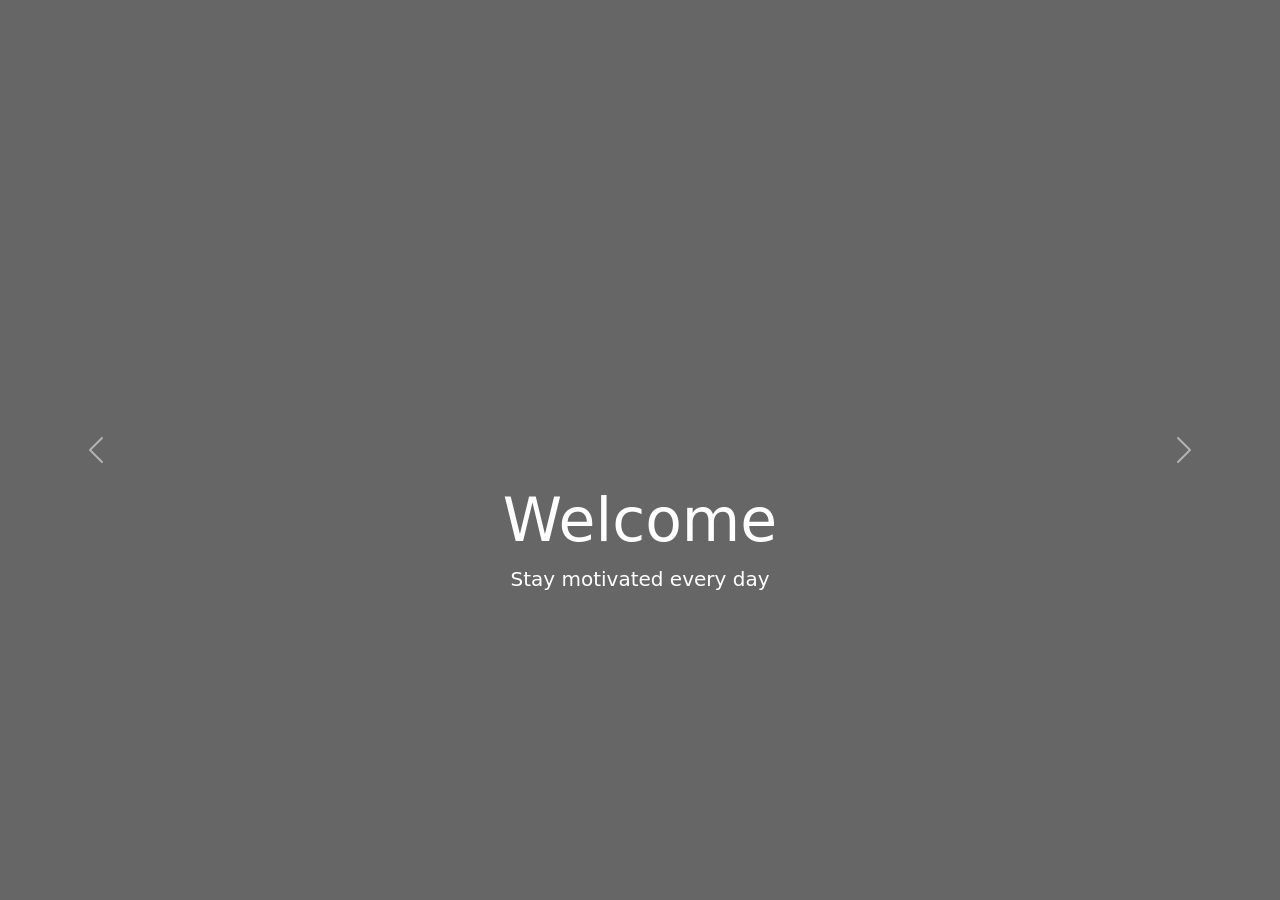
<file: index-ai.html>
<!DOCTYPE html>
<html lang="en">
<head>
<meta charset="UTF-8">
<meta name="viewport" content="width=device-width, initial-scale=1.0">

<title>Advanced Video Carousel</title>

<link href="https://cdn.jsdelivr.net/npm/bootstrap@5.3.0/dist/css/bootstrap.min.css" rel="stylesheet">

<style>
.carousel-item {
    height: 100vh;
    position: relative;
}

/* Video */
.carousel-item video {
    position: absolute;
    width: 100%;
    height: 100%;
    object-fit: cover;
}

/* Dark overlay */
.carousel-item::after {
    content: "";
    position: absolute;
    width: 100%;
    height: 100%;
    background: rgba(0,0,0,0.6);
}

/* Caption */
.carousel-caption {
    z-index: 2;
    bottom: 30%;
    text-align: center;
}

/* Animation */
.carousel-caption h1 {
    font-size: 60px;
    animation: zoomIn 1.2s ease;
}

.carousel-caption p {
    font-size: 20px;
    animation: fadeUp 2s ease;
}

/* Keyframes */
@keyframes zoomIn {
    from { transform: scale(0.5); opacity: 0; }
    to { transform: scale(1); opacity: 1; }
}

@keyframes fadeUp {
    from { transform: translateY(50px); opacity: 0; }
    to { transform: translateY(0); opacity: 1; }
}
</style>
</head>

<body>

<div id="carouselExample" class="carousel slide" data-bs-ride="carousel">

<div class="carousel-inner">

<!-- VIDEO 1 -->
<div class="carousel-item active" data-bs-interval="120000"> <!-- 2 minutes -->
    <video autoplay muted loop>
        <source src="https://www.w3schools.com/html/mov_bbb.mp4" type="video/mp4">
    </video>
    <div class="carousel-caption">
        <h1>Welcome</h1>
        <p>Stay motivated every day</p>
    </div>
</div>

<!-- VIDEO 2 -->
<div class="carousel-item" data-bs-interval="120000">
    <video autoplay muted loop>
        <source src="https://www.w3schools.com/html/movie.mp4" type="video/mp4">
    </video>
    <div class="carousel-caption">
        <h1>Success</h1>
        <p>Work hard, dream big</p>
    </div>
</div>

</div>

<!-- Controls -->
<button class="carousel-control-prev" type="button" data-bs-target="#carouselExample" data-bs-slide="prev">
<span class="carousel-control-prev-icon"></span>
</button>

<button class="carousel-control-next" type="button" data-bs-target="#carouselExample" data-bs-slide="next">
<span class="carousel-control-next-icon"></span>
</button>

</div>

<script src="https://cdn.jsdelivr.net/npm/bootstrap@5.3.0/dist/js/bootstrap.bundle.min.js"></script>

</body>
</html>
</file>
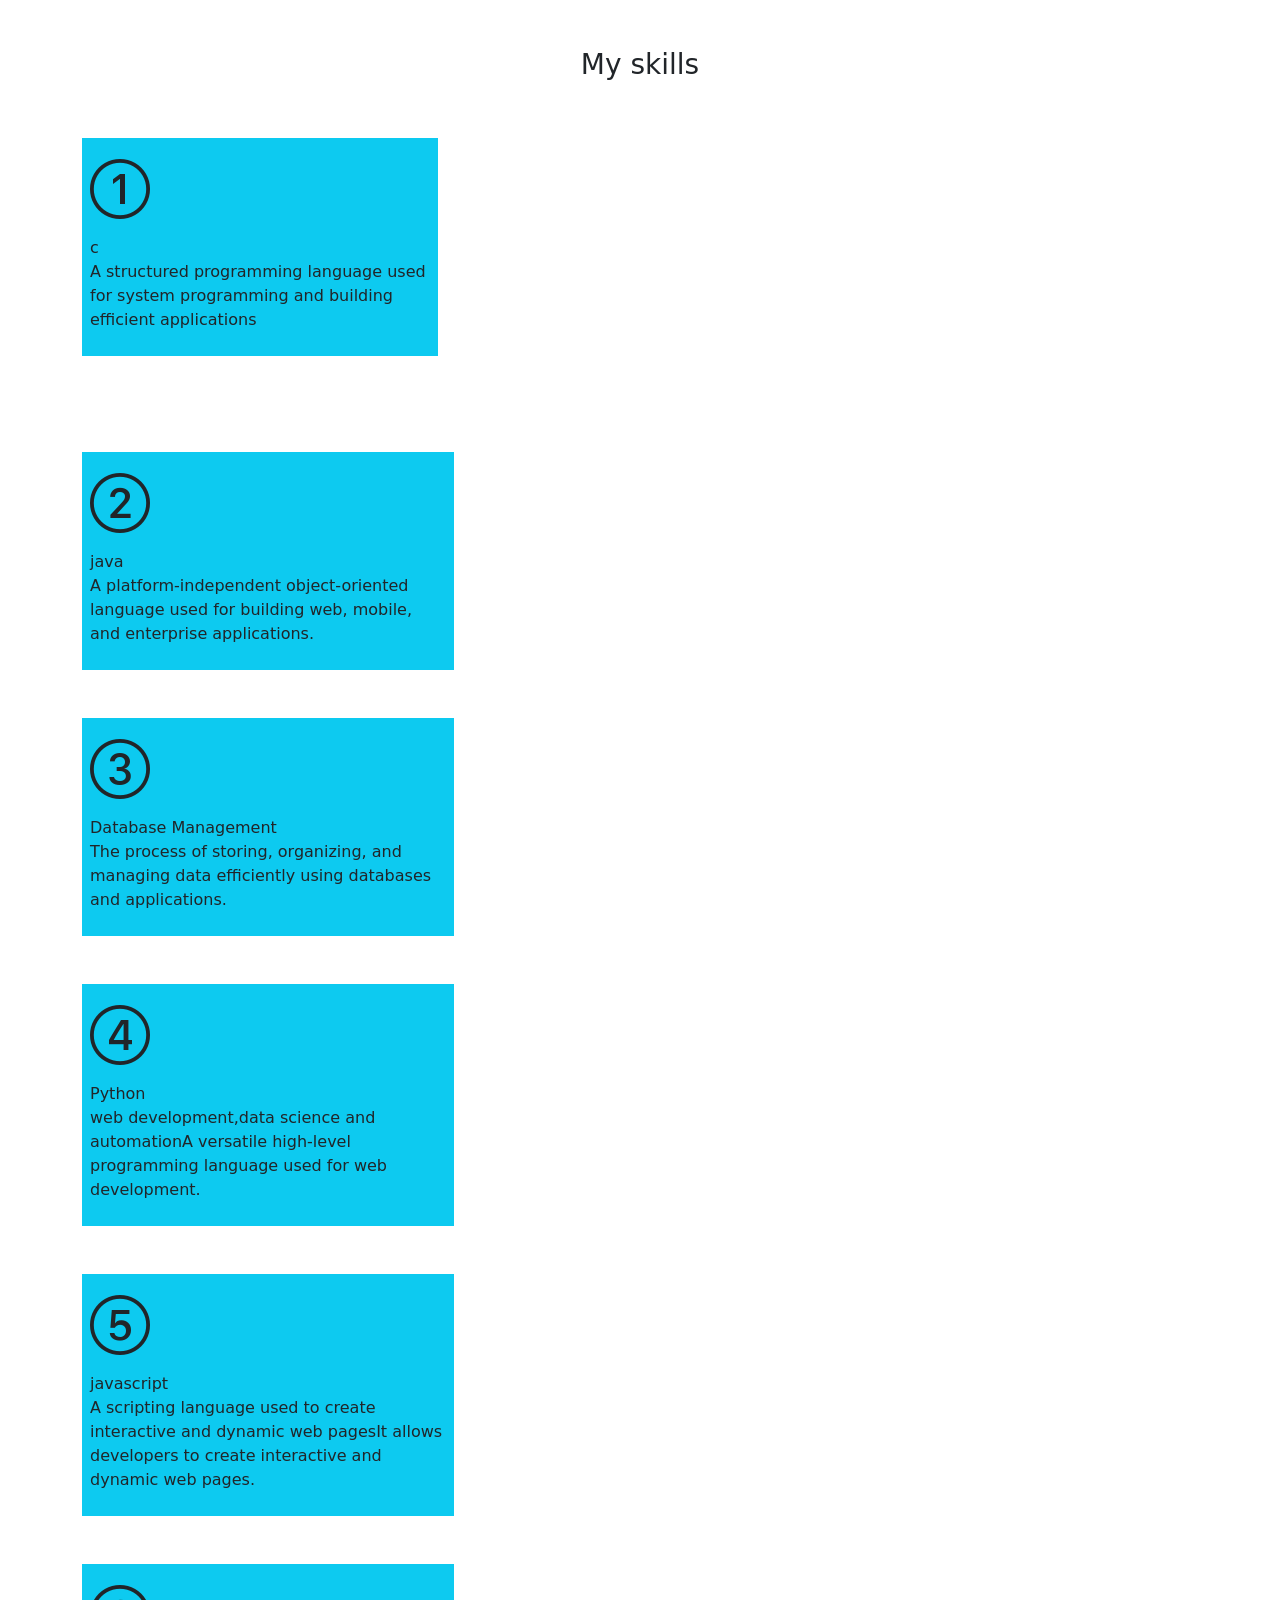
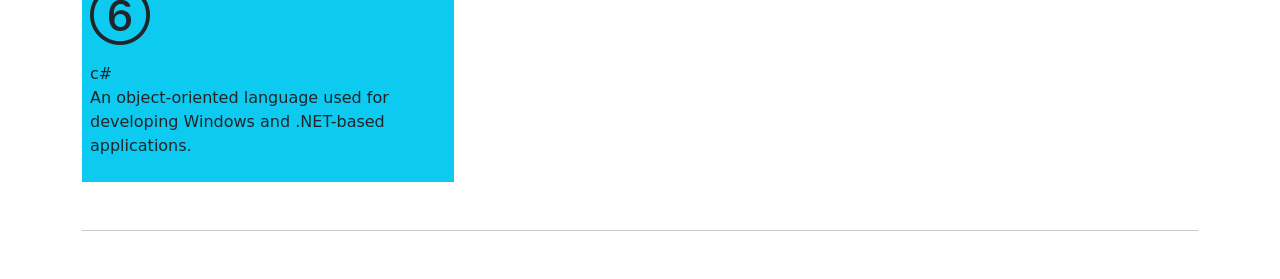
<file: Myskill.html>
<!doctype html>
<html lang="en">
<head>
    <meta charset="utf-8">
    <meta name="viewport" content="width=device-width, initial-scale=1">
    <title>Bootstrap demo</title>
    <link href="https://cdn.jsdelivr.net/npm/bootstrap@5.3.8/dist/css/bootstrap.min.css" rel="stylesheet">
    <link rel="stylesheet" href="https://cdn.jsdelivr.net/npm/bootstrap-icons@1.13.1/font/bootstrap-icons.min.css">
</head>
<body>
   <div class="container-fluid">
       <div class="container my-5">
        <h3 class="text-center">My skills</h3>
        <div class="row">
            <div class="col-md-4 my-5">
                <div class="bg-info p-2">
                     <div class="row">
                    <div class="text center"><i class="bi bi-1-circle" style="font-size:60px"></i></div>
                    <div class="col-md-8 text-blue">c</div>
                    <p>A structured programming language used for system programming and building efficient applications</p>
                </div>
            </div>
        </div>
    </div>
    <div class="col-md-4 my-5">
            <div class="bg-info p-2">
                <div class="row">
                    <div class="text center"><i class="bi bi-2-circle" style="font-size:60px"></i></div>
                    <div class="col-md-8 text-blue">java</div>
                    <p>A platform-independent object-oriented language used for building web, mobile, and enterprise applications.</p>
                </div>
            </div>
        </div>
      <div class="col-md-4 my-5">
            <div class="bg-info p-2">
                <div class="row">
                    <div class="text center"><i class="bi bi-3-circle" style="font-size:60px"></i></div>
                    <div class="col-md-8 text-blue">Database Management</div>
                    <p>The process of storing, organizing, and managing data efficiently using databases and applications.</p>
                </div>
            </div>
       </div>
    <div class="col-md-4 my-5">
         <div class="bg-info p-2">
                <div class="row">
                    <div class="text center"><i class="bi bi-4-circle" style="font-size:60px"></i></div>
                    <div class="col-md-8 text-blue">Python</div>
                    <p> web development,data science and automationA versatile high-level programming language used for web development.</p>
                </div>
            </div>
    </div>
       <div class="col-md-4 my-5">
         <div class="bg-info p-2">
                <div class="row">
                    <div class="text center"><i class="bi bi-5-circle" style="font-size:60px"></i></div>
                    <div class="col-md-8 text-blue">javascript</div>
                    <p>A scripting language used to create interactive and dynamic web pagesIt allows developers to create interactive and dynamic web pages.</p>
                </div>   
            </div>   
        </div>  
    <div class="col-md-4 my-5">
         <div class="bg-info p-2">
                <div class="row">
                    <div class="text center"><i class="bi bi-6-circle" style="font-size:60px"></i></div>
                    <div class="col-md-8 text-blue">c#</div>
                    <p>An object-oriented language used for developing Windows and .NET-based applications.</p>
                </div>   
            </div>   
    </div> 
</body> 
     <hr>
</file>
